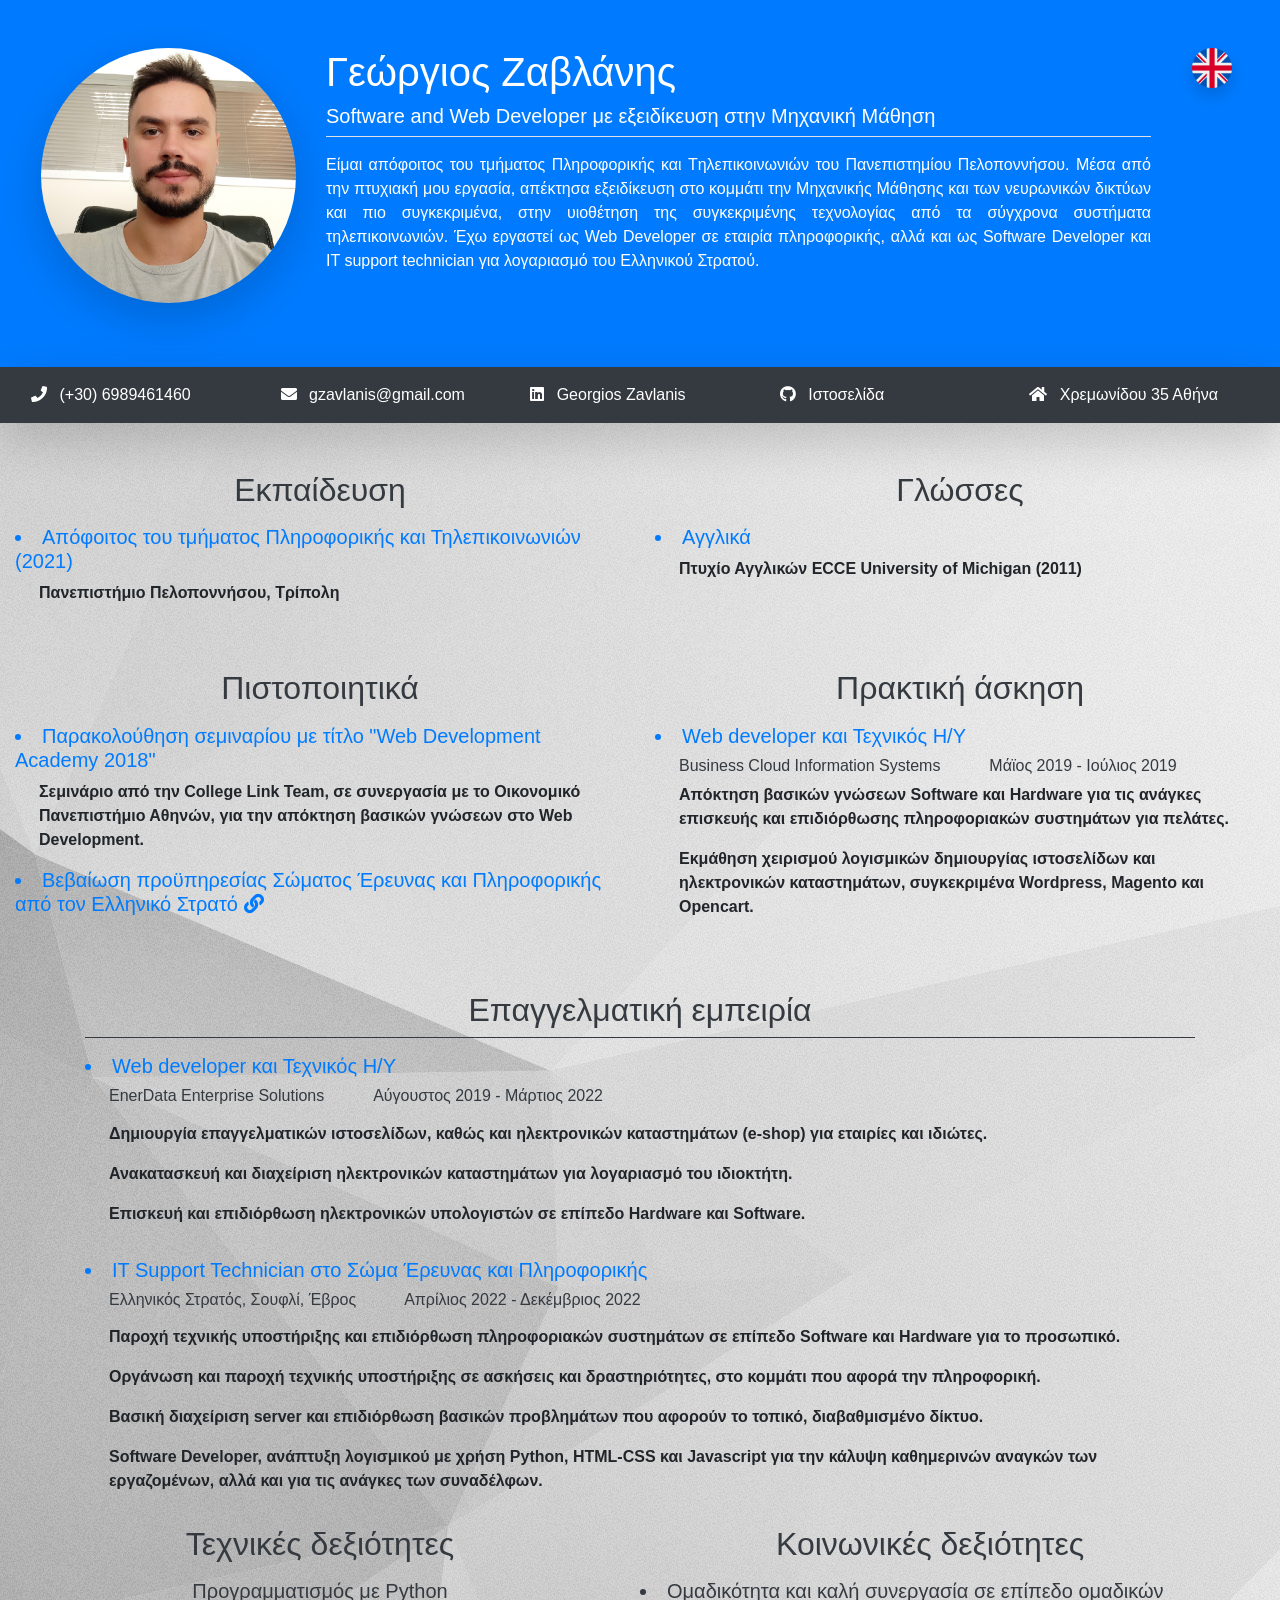
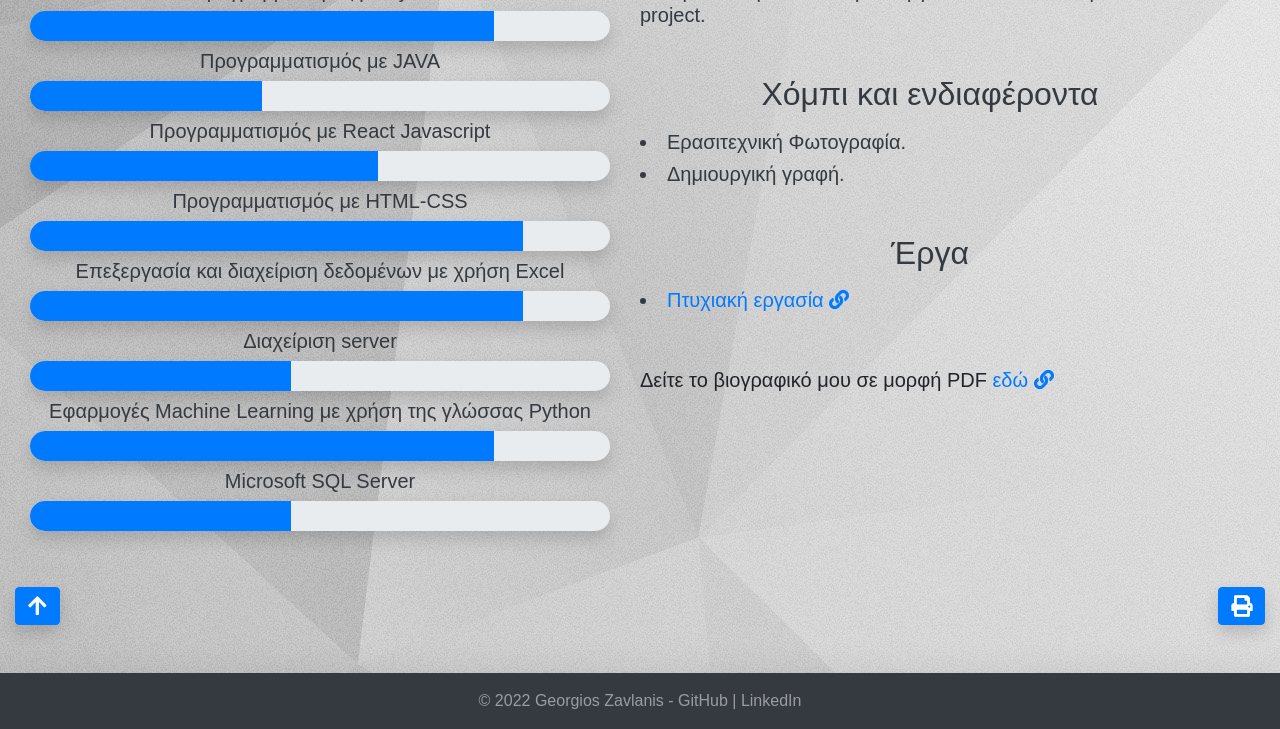
<file: index.html>
<html lang= "el">
    <head>
        <meta charset= "UTF-8">
        <meta name= "viewport" content= "width=device-width, initial-scale=1.0, shrink-to-fit=no">
        <meta http-equiv= "X-UA-Compatible" content= "ie=edge">
        <link rel= "stylesheet" href="bootstrap-4.3.1-dist/css/bootstrap.min.css">
        <link rel= "stylesheet" href= "bootstrap-4.3.1-dist/css/bootstrap.css" integrity="sha384-r4NyP46KrjDleawBgD5tp8Y7UzmLA05oM1iAEQ17CSuDqnUK2+k9luXQOfXJCJ4I" crossorigin="anonymous">
        <link rel= "stylesheet" href= "fontawesome-free-5.15.4-web/css/all.css">
        <link rel= "stylesheet" href= "fontawesome-free-5.15.4-web/css/all.min.css">
        <link rel= "stylesheet" type= "text/css" href= "styles.css">
        <link rel= "icon" class= "fa fa-user">
        <script type= "text/javascript" src= "bootstrap-4.3.1-dist/js/bootstrap.bundle.min.js"></script>
        <script type= "text/javascript" src= "bootstrap-4.3.1-dist/js/bootstrap.bundle.js"></script>
        <script type= "text/javascript" src= "script.js"></script>
        <title>Βιογραφικό Σημείωμα - Γεώργιος Ζαβλάνης</title>
    </head>
    <body style= "background-image: url('background.jpg');">
        <header class= "bg-gradient bg-primary text-white py-5">
            <a href= "index-en.html" style= "float: right" class= "mr-5 shadow rounded-circle" title= "English">
                <img src= "united-kingdom.png" alt= "greek" height= "40px" width= "40px"/>
            </a>
            <div class= "container d-flex">
                <div class= "row">
                    <div class= "col-md-3 text-left text-md-center mb-3">
                        <img class= "rounded-circle img-fluid shadow-lg" src= "george.jpg" alt= "Profile Photo"/>
                    </div>
                    <div class= "col-md-9">
                        <h1>Γεώργιος Ζαβλάνης</h1>
                        <h5>Software and Web Developer με εξειδίκευση στην Μηχανική Μάθηση</h5>
                        <p class= "border-top pt-3 text-justify">
                            Είμαι απόφοιτος του τμήματος Πληροφορικής και Tηλεπικοινωνιών του
                            Πανεπιστημίου Πελοποννήσου. Μέσα από την πτυχιακή μου εργασία, απέκτησα
                            εξειδίκευση στο κομμάτι την Μηχανικής Μάθησης και των νευρωνικών δικτύων
                            και πιο συγκεκριμένα, στην υιοθέτηση της συγκεκριμένης τεχνολογίας από τα
                            σύγχρονα συστήματα τηλεπικοινωνιών. Έχω εργαστεί ως Web Developer σε
                            εταιρία πληροφορικής, αλλά και ως Software Developer και IT support
                            technician για λογαριασμό του Ελληνικού Στρατού.
                        </p>
                    </div>
                </div>
            </div>
        </header>
        <nav class= "bg-dark text-white-50 mb-5 shadow-lg" id= "myHeader">
            <div class= "container-fluid">
                <div class= "row p-3">
                    <div class= "col-md pb-2 pb-md-0">
                        <i class= "fas fa-phone text-white"></i>
                        <a href= "tel:6989461460" class= "text-white ml-2">(+30) 6989461460</a>
                    </div>
                    <div class= "col-md pb-2 pb-md-0">
                        <i class= "fas fa-envelope text-white"></i>
                        <a href= "mailto: gzavlanis@gmail.com" class= "text-white ml-2">gzavlanis@gmail.com</a>
                    </div>
                    <div class= "col-md pb-2 pb-md-0">
                        <i class= "fab fa-linkedin text-white"></i>
                        <a href= "https://www.linkedin.com/in/georgios-zavlanis/" class= "text-white ml-2">Georgios Zavlanis</a>
                    </div>
                    <div class= "col-md pb-2 pb-md-0">
                        <i class= "fab fa-github text-white"></i>
                        <a href= "https://github.com/gzavlanis" class= "text-white ml-2">Ιστοσελίδα</a>
                    </div>
                    <div class= "col-md pb-2 pb-md-0">
                        <i class= "fas fa-home text-white"></i>
                        <a href= "#" class= "text-white ml-2">Χρεμωνίδου 35 Αθήνα</a>
                    </div>
                </div>
            </div>
        </nav>
        <main class= "container-fluid">
            <div class= "row">
                <div class= "col-md mb-5">
                    <h2 class= "text-center text-dark mb-3">Εκπαίδευση</h2>
                    <li class= "text-primary h5">Απόφοιτος του τμήματος Πληροφορικής και Τηλεπικοινωνιών (2021)</li>
                    <p class= "ml-4"><b>Πανεπιστήμιο Πελοποννήσου, Τρίπολη</b></p>
                </div>
                <div class= "col-md mb-5">
                    <h2 class= "text-center text-dark mb-3">Γλώσσες</h2>
                    <li class= "text-primary h5">Αγγλικά</li>
                    <p class= "ml-4"><b>Πτυχίο Αγγλικών ECCE University of Michigan (2011)</b></p>
                </div>
            </div>
            <div class= "row">
                <div class= "col-md mb-5">
                    <h2 class= "text-center text-dark mb-3">Πιστοποιητικά</h2>
                    <li class= "text-primary h5">Παρακολούθηση σεμιναρίου με τίτλο "Web Development Academy 2018"</li>
                    <p class= "ml-4"><b>
                        Σεμινάριο από την College Link Team, σε συνεργασία με το Οικονομικό Πανεπιστήμιο Αθηνών, για την
                        απόκτηση βασικών γνώσεων στο Web Development.
                    </b></p>
                    <li class= "text-primary h5">
                        <a href= "ΒΕΒΑΙΩΣΗ ΠΡΟΥΠΗΡΕΣΙΑΣ.pdf" style= "text-decoration: none;">Βεβαίωση προϋπηρεσίας Σώματος Έρευνας και Πληροφορικής από τον Ελληνικό Στρατό
                            <i class= "fa fa-link" aria-hidden= "true"></i>
                        </a>
                    </li>
                </div>
                <div class= "col-md mb-5">
                    <h2 class= "text-center text-dark mb-3">Πρακτική άσκηση</h2>
                    <li class= "text-primary h5">Web developer και Τεχνικός Η/Υ 
                        <h6 class= "text-dark ml-4 pt-2">Business Cloud Information Systems &nbsp;&nbsp;&nbsp;&nbsp;&nbsp;&nbsp;&nbsp;&nbsp;&nbsp; Μάϊος 2019 - Ιούλιος 2019</h6>
                    </li>
                    <p class= "ml-4"><b>
                        Απόκτηση βασικών γνώσεων Software και Hardware για τις ανάγκες επισκευής και επιδιόρθωσης πληροφοριακών συστημάτων για πελάτες.
                    </b></p>
                    <p class= "ml-4"><b>
                        Εκμάθηση χειρισμού λογισμικών δημιουργίας ιστοσελίδων και ηλεκτρονικών καταστημάτων, συγκεκριμένα Wordpress, Magento και Opencart.
                    </b></p>
                </div>
            </div>
            <div class= "container mt-2">
                <h2 class= "text-center text-dark mb-3 pb-2 border-bottom border-dark">Επαγγελματική εμπειρία</h2>
                <li class= "text-primary h5 mb-3">Web developer και Τεχνικός Η/Υ 
                    <h6 class= "text-dark ml-4 pt-2">EnerData Enterprise Solutions &nbsp;&nbsp;&nbsp;&nbsp;&nbsp;&nbsp;&nbsp;&nbsp;&nbsp; Αύγουστος 2019 - Μάρτιος 2022</h6>
                </li>
                <p class= "ml-4"><b>
                    Δημιουργία επαγγελματικών ιστοσελίδων, καθώς και ηλεκτρονικών καταστημάτων (e-shop) για εταιρίες και ιδιώτες.
                </b></p>
                <p class= "ml-4"><b>
                    Ανακατασκευή και διαχείριση ηλεκτρονικών καταστημάτων για λογαριασμό του ιδιοκτήτη.
                </b></p>
                <p class= "ml-4"><b>
                    Επισκευή και επιδιόρθωση ηλεκτρονικών υπολογιστών σε επίπεδο Hardware και Software.
                </b></p>
                <li class= "text-primary h5 mb-3 pt-3">IT Support Technician στο Σώμα Έρευνας και Πληροφορικής 
                    <h6 class= "text-dark ml-4 pt-2">Ελληνικός Στρατός, Σουφλί, Έβρος &nbsp;&nbsp;&nbsp;&nbsp;&nbsp;&nbsp;&nbsp;&nbsp;&nbsp; Απρίλιος 2022 - Δεκέμβριος 2022</h6>
                </li>
                <p class= "ml-4"><b>
                    Παροχή τεχνικής υποστήριξης και επιδιόρθωση πληροφοριακών συστημάτων σε επίπεδο Software και Hardware για το προσωπικό.
                </b></p>
                <p class= "ml-4"><b>
                    Οργάνωση και παροχή τεχνικής υποστήριξης σε ασκήσεις και δραστηριότητες, στο κομμάτι που αφορά την πληροφορική.
                </b></p>
                <p class= "ml-4"><b>
                    Βασική διαχείριση server και επιδιόρθωση βασικών προβλημάτων που αφορούν το τοπικό, διαβαθμισμένο δίκτυο.
                </b></p>
                <p class= "ml-4"><b>
                    Software Developer, ανάπτυξη λογισμικού με χρήση Python, HTML-CSS και Javascript για την κάλυψη καθημερινών αναγκών των εργαζομένων, αλλά και για τις ανάγκες των συναδέλφων.
                </b></p>
            </div>
            <div class= "row container-fluid">
                <div class= "col-md mb-5 mt-3">
                    <h2 class= "text-center text-dark mb-3">Τεχνικές δεξιότητες</h2>
                    <h5 class= "text-center text-dark mb-2">Προγραμματισμός με Python</h5>
                    <div class= "progress rounded-pill mb-2 shadow" style= "height: 30px;">
                        <div class= "progress-bar" style= "width: 80%;" role= "progressbar" aria-valuenow= "0" aria-valuemin= "0" aria-valuemax= "100"></div>
                    </div>
                    <h5 class= "text-center text-dark mb-2">Προγραμματισμός με JAVA</h5>
                    <div class= "progress rounded-pill mb-2 shadow" style= "height: 30px;">
                        <div class= "progress-bar" style= "width: 40%;" role= "progressbar" aria-valuenow= "0" aria-valuemin= "0" aria-valuemax= "100"></div>
                    </div>
                    <h5 class= "text-center text-dark mb-2">Προγραμματισμός με React Javascript</h5>
                    <div class= "progress rounded-pill mb-2 shadow" style= "height: 30px;">
                        <div class= "progress-bar" style= "width: 60%;" role= "progressbar" aria-valuenow= "0" aria-valuemin= "0" aria-valuemax= "100"></div>
                    </div>
                    <h5 class= "text-center text-dark mb-2">Προγραμματισμός με HTML-CSS</h5>
                    <div class= "progress rounded-pill mb-2 shadow" style= "height: 30px;">
                        <div class= "progress-bar" style= "width: 85%;" role= "progressbar" aria-valuenow= "0" aria-valuemin= "0" aria-valuemax= "100"></div>
                    </div>
                    <h5 class= "text-center text-dark mb-2">Επεξεργασία και διαχείριση δεδομένων με χρήση Excel</h5>
                    <div class= "progress rounded-pill mb-2 shadow" style= "height: 30px;">
                        <div class= "progress-bar" style= "width: 85%;" role= "progressbar" aria-valuenow= "0" aria-valuemin= "0" aria-valuemax= "100"></div>
                    </div>
                    <h5 class= "text-center text-dark mb-2">Διαχείριση server</h5>
                    <div class= "progress rounded-pill mb-2 shadow" style= "height: 30px;">
                        <div class= "progress-bar" style= "width: 45%;" role= "progressbar" aria-valuenow= "0" aria-valuemin= "0" aria-valuemax= "100"></div>
                    </div>
                    <h5 class= "text-center text-dark mb-2">Εφαρμογές Machine Learning με χρήση της γλώσσας Python</h5>
                    <div class= "progress rounded-pill mb-2 shadow" style= "height: 30px;">
                        <div class= "progress-bar" style= "width: 80%;" role= "progressbar" aria-valuenow= "0" aria-valuemin= "0" aria-valuemax= "100"></div>
                    </div>
                    <h5 class= "text-center text-dark mb-2">Microsoft SQL Server</h5>
                    <div class= "progress rounded-pill mb-2 shadow" style= "height: 30px;">
                        <div class= "progress-bar" style= "width: 45%;" role= "progressbar" aria-valuenow= "0" aria-valuemin= "0" aria-valuemax= "100"></div>
                    </div>
                </div>
                <div class= "col-md mb-5 mt-3">
                    <h2 class= "text-center text-dark mb-3">Κοινωνικές δεξιότητες</h2>
                    <li class= "text-dark h5">Ομαδικότητα και καλή συνεργασία σε επίπεδο ομαδικών project.</li>
                    <h2 class= "text-center text-dark mb-3 mt-5">Χόμπι και ενδιαφέροντα</h2>
                    <li class= "text-dark h5">Ερασιτεχνική Φωτογραφία.</li>
                    <li class= "text-dark h5">Δημιουργική γραφή.</li>
                    <h2 class= "text-center text-dark mb-3 mt-5">Έργα</h2>
                    <li class= "text-dark h5">
                        <a href= "georgios_zavlanis_thesis.pdf" style= "text-decoration: none;">Πτυχιακή εργασία <i class= "fa fa-link" aria-hidden= "true"></i></a>
                    </li>
                    <h5 class= "pt-5">
                        Δείτε το βιογραφικό μου σε μορφή PDF <a href= "Βιογραφικό Γεώργιος Ζαβλάνης 2.pdf" style= "text-decoration: none;">εδώ <i class="fa fa-link" aria-hidden="true"></i></a>
                    </h5>
                </div>
            </div>
            <button class= "btn shadow rounded btn-primary text-white" onclick= "window.print()" style= "float:right;" title= "Εκτύπωση">
                <i class= "fas fa-print fa-lg pt-1 pb-1"></i>
            </button>
            <button onclick= "topFunction()" title= "Επιστροφή στην αρχή" class= "btn shadow rounded btn-primary text-white" id= "myBtn">
                <i class= "fas fa-arrow-up fa-lg pt-1 pb-1"></i>
            </button>
        </main>
        <footer class= "bg-dark text-white-50 text-center mt-5 p-3 shadow-lg">
            &copy; 2022 Georgios Zavlanis - <a href="https://github.com/gzavlanis" class="text-white-50">GitHub</a> 
            | <a href="https://www.linkedin.com/in/georgios-zavlanis/" class="text-white-50">LinkedIn</a>
        </footer>
    </body>
</html>
</file>
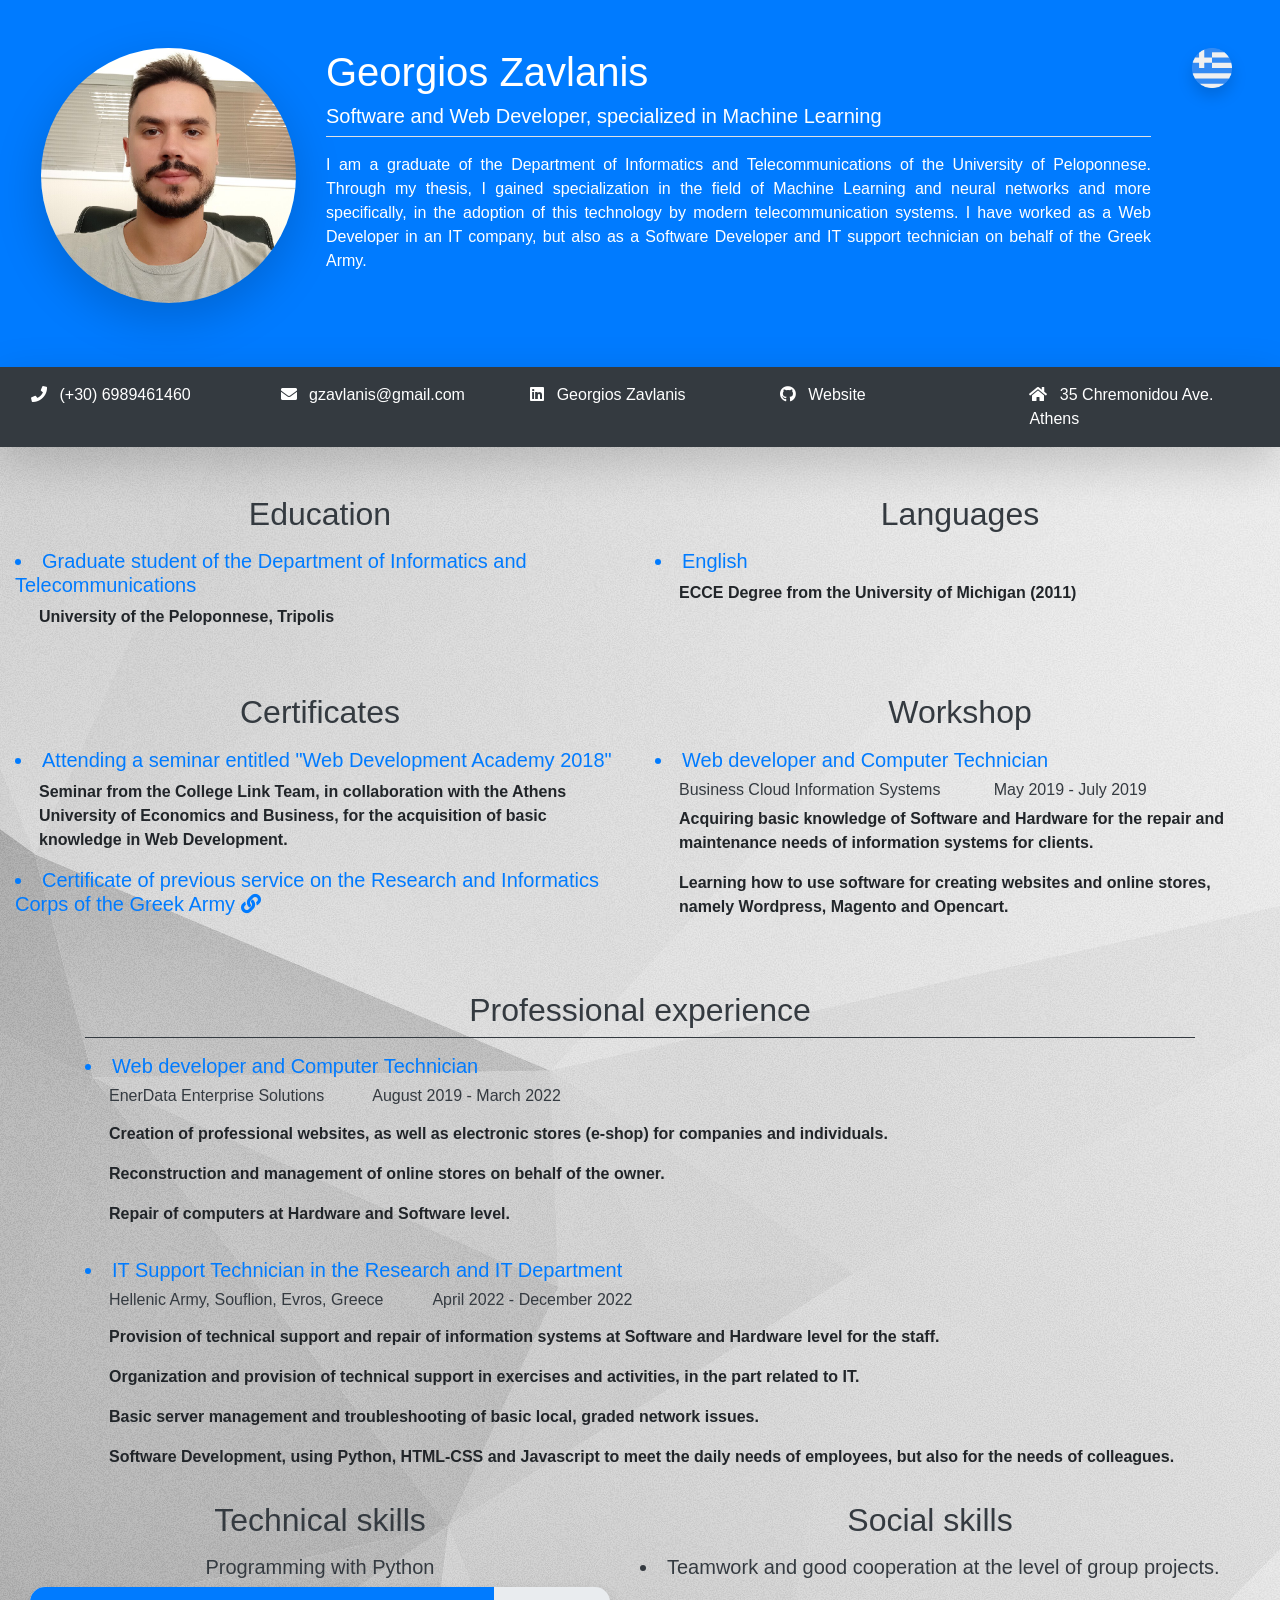
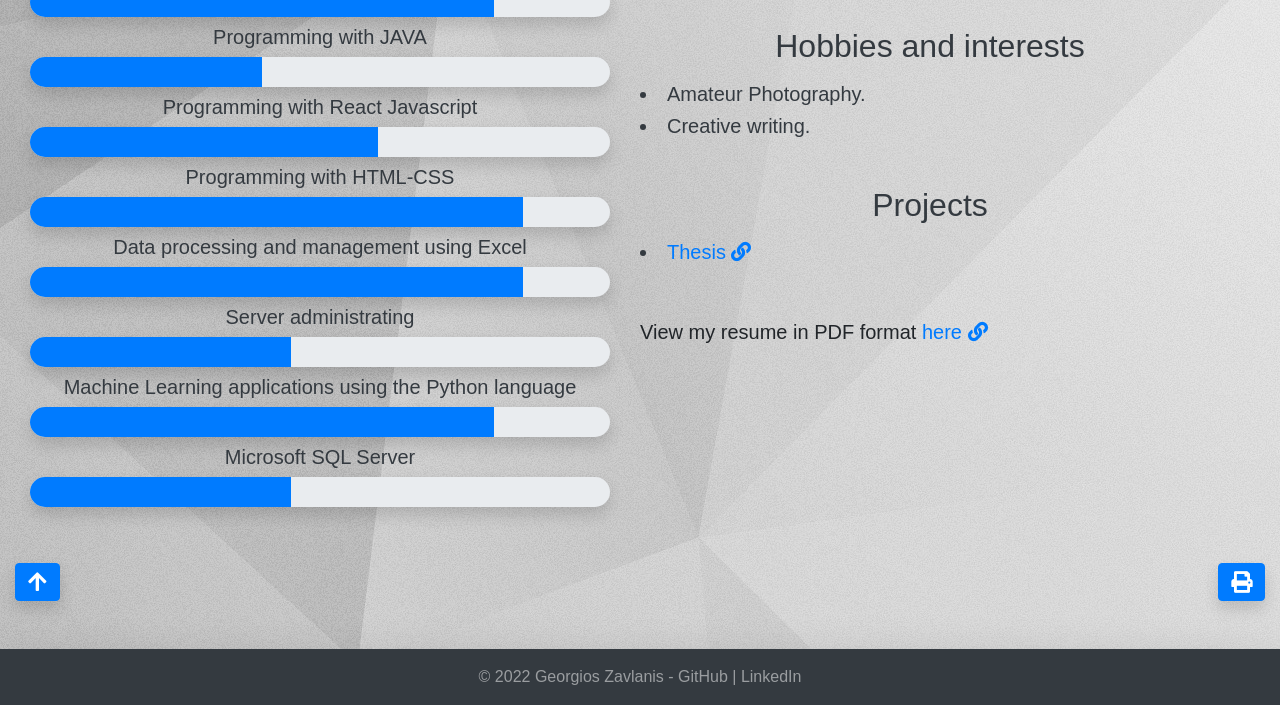
<file: index-en.html>
<html lang= "en">
    <head>        
        <meta charset= "UTF-8">
        <meta name= "viewport" content= "width=device-width, initial-scale=1.0, shrink-to-fit=no">
        <meta http-equiv= "X-UA-Compatible" content= "ie=edge">
        <link rel= "stylesheet" href="bootstrap-4.3.1-dist/css/bootstrap.min.css">
        <link rel= "stylesheet" href= "bootstrap-4.3.1-dist/css/bootstrap.css" integrity="sha384-r4NyP46KrjDleawBgD5tp8Y7UzmLA05oM1iAEQ17CSuDqnUK2+k9luXQOfXJCJ4I" crossorigin="anonymous">
        <link rel= "stylesheet" href= "fontawesome-free-5.15.4-web/css/all.css">
        <link rel= "stylesheet" href= "fontawesome-free-5.15.4-web/css/all.min.css">
        <link rel= "icon" class= "fa fa-user">
        <script type= "text/javascript" src= "bootstrap-4.3.1-dist/js/bootstrap.bundle.min.js"></script>
        <script type= "text/javascript" src= "bootstrap-4.3.1-dist/js/bootstrap.bundle.js"></script>
        <script type= "text/javascript" src= "script.js"></script>
        <title>CV - Georgios Zavlanis</title>
    </head>
    <body style= "background-image: url('background.jpg');">
        <header class= "bg-gradient bg-primary text-white py-5">
            <a href= "index.html" style= "float: right" class= "mr-5 shadow rounded-circle" title= "Ελληνικά">
                <img src= "greece.png" alt= "greek" height= "40px" width= "40px"/>
            </a>
            <div class= "container d-flex">
                <div class= "row">
                    <div class= "col-md-3 text-left text-md-center mb-3">
                        <img class= "rounded-circle img-fluid shadow-lg" src= "george.jpg" alt= "Profile Photo"/>
                    </div>
                    <div class= "col-md-9">
                        <h1>Georgios Zavlanis</h1>
                        <h5>Software and Web Developer, specialized in Machine Learning</h5>
                        <p class= "border-top pt-3 text-justify">
                            I am a graduate of the Department of Informatics and Telecommunications of the University of Peloponnese. 
                            Through my thesis, I gained specialization in the field of Machine Learning and neural networks and more 
                            specifically, in the adoption of this technology by modern telecommunication systems. 
                            I have worked as a Web Developer in an IT company, but also as a Software Developer and IT support 
                            technician on behalf of the Greek Army.
                        </p>
                    </div>
                </div>
            </div>
        </header>
        <nav class= "bg-dark text-white-50 mb-5 shadow-lg">
            <div class= "container-fluid">
                <div class= "row p-3">
                    <div class= "col-md pb-2 pb-md-0">
                        <i class= "fas fa-phone text-white"></i>
                        <a href= "tel:6989461460" class= "text-white ml-2">(+30) 6989461460</a>
                    </div>
                    <div class= "col-md pb-2 pb-md-0">
                        <i class= "fas fa-envelope text-white"></i>
                        <a href= "mailto: gzavlanis@gmail.com" class= "text-white ml-2">gzavlanis@gmail.com</a>
                    </div>
                    <div class= "col-md pb-2 pb-md-0">
                        <i class= "fab fa-linkedin text-white"></i>
                        <a href= "https://www.linkedin.com/in/georgios-zavlanis/" class= "text-white ml-2">Georgios Zavlanis</a>
                    </div>
                    <div class= "col-md pb-2 pb-md-0">
                        <i class= "fab fa-github text-white"></i>
                        <a href= "https://github.com/gzavlanis" class= "text-white ml-2">Website</a>
                    </div>
                    <div class= "col-md pb-2 pb-md-0">
                        <i class= "fas fa-home text-white"></i>
                        <a href= "#" class= "text-white ml-2">35 Chremonidou Ave. Athens</a>
                    </div>
                </div>
            </div>
        </nav>
        <main class= "container-fluid">
            <div class= "row">
                <div class= "col-md mb-5">
                    <h2 class= "text-center text-dark mb-3">Education</h2>
                    <li class= "text-primary h5">Graduate student of the Department of Informatics and Telecommunications</li>
                    <p class= "ml-4"><b>University of the Peloponnese, Tripolis</b></p>
                </div>
                <div class= "col-md mb-5">
                    <h2 class= "text-center text-dark mb-3">Languages</h2>
                    <li class= "text-primary h5">English</li>
                    <p class= "ml-4"><b>ECCE Degree from the University of Michigan (2011)</b></p>
                </div>
            </div>
            <div class= "row">
                <div class= "col-md mb-5">
                    <h2 class= "text-center text-dark mb-3">Certificates</h2>
                    <li class= "text-primary h5">Attending a seminar entitled "Web Development Academy 2018"</li>
                    <p class= "ml-4"><b>
                        Seminar from the College Link Team, in collaboration with the Athens University of Economics and Business, 
                        for the acquisition of basic knowledge in Web Development.
                    </b></p>
                    <li class= "text-primary h5">
                        <a href= "ΒΕΒΑΙΩΣΗ ΠΡΟΥΠΗΡΕΣΙΑΣ (ΑΓΓΛΙΚΑ).pdf" style= "text-decoration: none;">Certificate of previous service on the Research and Informatics Corps of the Greek Army
                            <i class="fa fa-link" aria-hidden="true"></i>
                        </a>
                    </li> 
                </div>
                <div class= "col-md mb-5">
                    <h2 class= "text-center text-dark mb-3">Workshop</h2>
                    <li class= "text-primary h5">Web developer and Computer Technician
                        <h6 class= "text-dark ml-4 pt-2">Business Cloud Information Systems &nbsp;&nbsp;&nbsp;&nbsp;&nbsp;&nbsp;&nbsp;&nbsp;&nbsp;&nbsp; May 2019 - July 2019</h6>
                    </li>
                    <p class= "ml-4"><b>
                        Acquiring basic knowledge of Software and Hardware for the repair and maintenance needs of information systems for clients.
                    </b></p>
                    <p class= "ml-4"><b>
                        Learning how to use software for creating websites and online stores, namely Wordpress, Magento and Opencart.
                    </b></p>
                </div>
            </div>
            <div class= "container mt-2">
                <h2 class= "text-center text-dark mb-3 pb-2 border-bottom border-dark">Professional experience</h2>
                <li class= "text-primary h5 mb-3">Web developer and Computer Technician
                    <h6 class= "text-dark ml-4 pt-2">EnerData Enterprise Solutions &nbsp;&nbsp;&nbsp;&nbsp;&nbsp;&nbsp;&nbsp;&nbsp;&nbsp; August 2019 - March 2022</h6>
                </li>
                <p class= "ml-4"><b>
                    Creation of professional websites, as well as electronic stores (e-shop) for companies and individuals.
                </b></p>
                <p class= "ml-4"><b>
                    Reconstruction and management of online stores on behalf of the owner.
                </b></p>
                <p class= "ml-4"><b>
                    Repair of computers at Hardware and Software level.
                </b></p>
                <li class= "text-primary h5 mb-3 pt-3">IT Support Technician in the Research and IT Department
                    <h6 class= "text-dark ml-4 pt-2">Hellenic Army, Souflion, Evros, Greece &nbsp;&nbsp;&nbsp;&nbsp;&nbsp;&nbsp;&nbsp;&nbsp;&nbsp; Αpril 2022 - December 2022</h6>
                </li>
                <p class= "ml-4"><b>
                    Provision of technical support and repair of information systems at Software and Hardware level for the staff.
                </b></p>
                <p class= "ml-4"><b>
                    Organization and provision of technical support in exercises and activities, in the part related to IT.
                </b></p>
                <p class= "ml-4"><b>
                    Basic server management and troubleshooting of basic local, graded network issues.
                </b></p>
                <p class= "ml-4"><b>
                    Software Development, using Python, HTML-CSS and Javascript to meet the daily needs of employees, but also for the needs of colleagues.
                </b></p>
            </div>
            <div class= "row container-fluid">
                <div class= "col-md mb-5 mt-3">
                    <h2 class= "text-center text-dark mb-3">Technical skills</h2>
                    <h5 class= "text-center text-dark mb-2">Programming with Python</h5>
                    <div class= "progress rounded-pill mb-2 shadow" style= "height: 30px;">
                        <div class= "progress-bar" style= "width: 80%;" role= "progressbar" aria-valuenow= "0" aria-valuemin= "0" aria-valuemax= "100"></div>
                    </div>
                    <h5 class= "text-center text-dark mb-2">Programming with JAVA</h5>
                    <div class= "progress rounded-pill mb-2 shadow" style= "height: 30px;">
                        <div class= "progress-bar" style= "width: 40%;" role= "progressbar" aria-valuenow= "0" aria-valuemin= "0" aria-valuemax= "100"></div>
                    </div>
                    <h5 class= "text-center text-dark mb-2">Programming with React Javascript</h5>
                    <div class= "progress rounded-pill mb-2 shadow" style= "height: 30px;">
                        <div class= "progress-bar" style= "width: 60%;" role= "progressbar" aria-valuenow= "0" aria-valuemin= "0" aria-valuemax= "100"></div>
                    </div>
                    <h5 class= "text-center text-dark mb-2">Programming with HTML-CSS</h5>
                    <div class= "progress rounded-pill mb-2 shadow" style= "height: 30px;">
                        <div class= "progress-bar" style= "width: 85%;" role= "progressbar" aria-valuenow= "0" aria-valuemin= "0" aria-valuemax= "100"></div>
                    </div>
                    <h5 class= "text-center text-dark mb-2">Data processing and management using Excel</h5>
                    <div class= "progress rounded-pill mb-2 shadow" style= "height: 30px;">
                        <div class= "progress-bar" style= "width: 85%;" role= "progressbar" aria-valuenow= "0" aria-valuemin= "0" aria-valuemax= "100"></div>
                    </div>
                    <h5 class= "text-center text-dark mb-2">Server administrating</h5>
                    <div class= "progress rounded-pill mb-2 shadow" style= "height: 30px;">
                        <div class= "progress-bar" style= "width: 45%;" role= "progressbar" aria-valuenow= "0" aria-valuemin= "0" aria-valuemax= "100"></div>
                    </div>
                    <h5 class= "text-center text-dark mb-2">Machine Learning applications using the Python language</h5>
                    <div class= "progress rounded-pill mb-2 shadow" style= "height: 30px;">
                        <div class= "progress-bar" style= "width: 80%;" role= "progressbar" aria-valuenow= "0" aria-valuemin= "0" aria-valuemax= "100"></div>
                    </div>
                    <h5 class= "text-center text-dark mb-2">Microsoft SQL Server</h5>
                    <div class= "progress rounded-pill mb-2 shadow" style= "height: 30px;">
                        <div class= "progress-bar" style= "width: 45%;" role= "progressbar" aria-valuenow= "0" aria-valuemin= "0" aria-valuemax= "100"></div>
                    </div>
                </div>
                <div class= "col-md mb-5 mt-3">
                    <h2 class= "text-center text-dark mb-3">Social skills</h2>
                    <li class= "text-dark h5">Teamwork and good cooperation at the level of group projects.</li>
                    <h2 class= "text-center text-dark mb-3 mt-5">Hobbies and interests</h2>
                    <li class= "text-dark h5">Amateur Photography.</li>
                    <li class= "text-dark h5">Creative writing.</li>
                    <h2 class= "text-center text-dark mb-3 mt-5">Projects</h2>
                    <li class= "text-dark h5">
                        <a href= "georgios_zavlanis_thesis.pdf" style= "text-decoration: none;">Thesis <i class="fa fa-link" aria-hidden="true"></i></a>
                    </li>
                    <h5 class= "pt-5">
                        View my resume in PDF format <a href= "Βιογραφικό Γεώργιος Ζαβλάνης 2.pdf" style= "text-decoration: none;">here <i class="fa fa-link" aria-hidden="true"></i></a>
                    </h5>
                </div>
            </div>
            <button class= "btn shadow rounded btn-primary text-white" onclick= "window.print()" style= "float:right;" title= "Print">
                <i class= "fas fa-print fa-lg pt-1 pb-1"></i>
            </button>
            <button onclick= "topFunction()" title= "Go to top" class= "btn shadow rounded btn-primary text-white" id= "myBtn">
                <i class= "fas fa-arrow-up fa-lg pt-1 pb-1"></i>
            </button>
        </main>
        <footer class= "bg-dark text-white-50 text-center mt-5 p-3 shadow-lg">
            &copy; 2022 Georgios Zavlanis - <a href="https://github.com/gzavlanis" class="text-white-50">GitHub</a> 
            | <a href="https://www.linkedin.com/in/georgios-zavlanis/" class="text-white-50">LinkedIn</a>
        </footer>
    </body>
</html>
</file>
<file: styles.css>
.sticky {
    position: fixed;
    top: 0;
    width: 100%;
}
</file>
